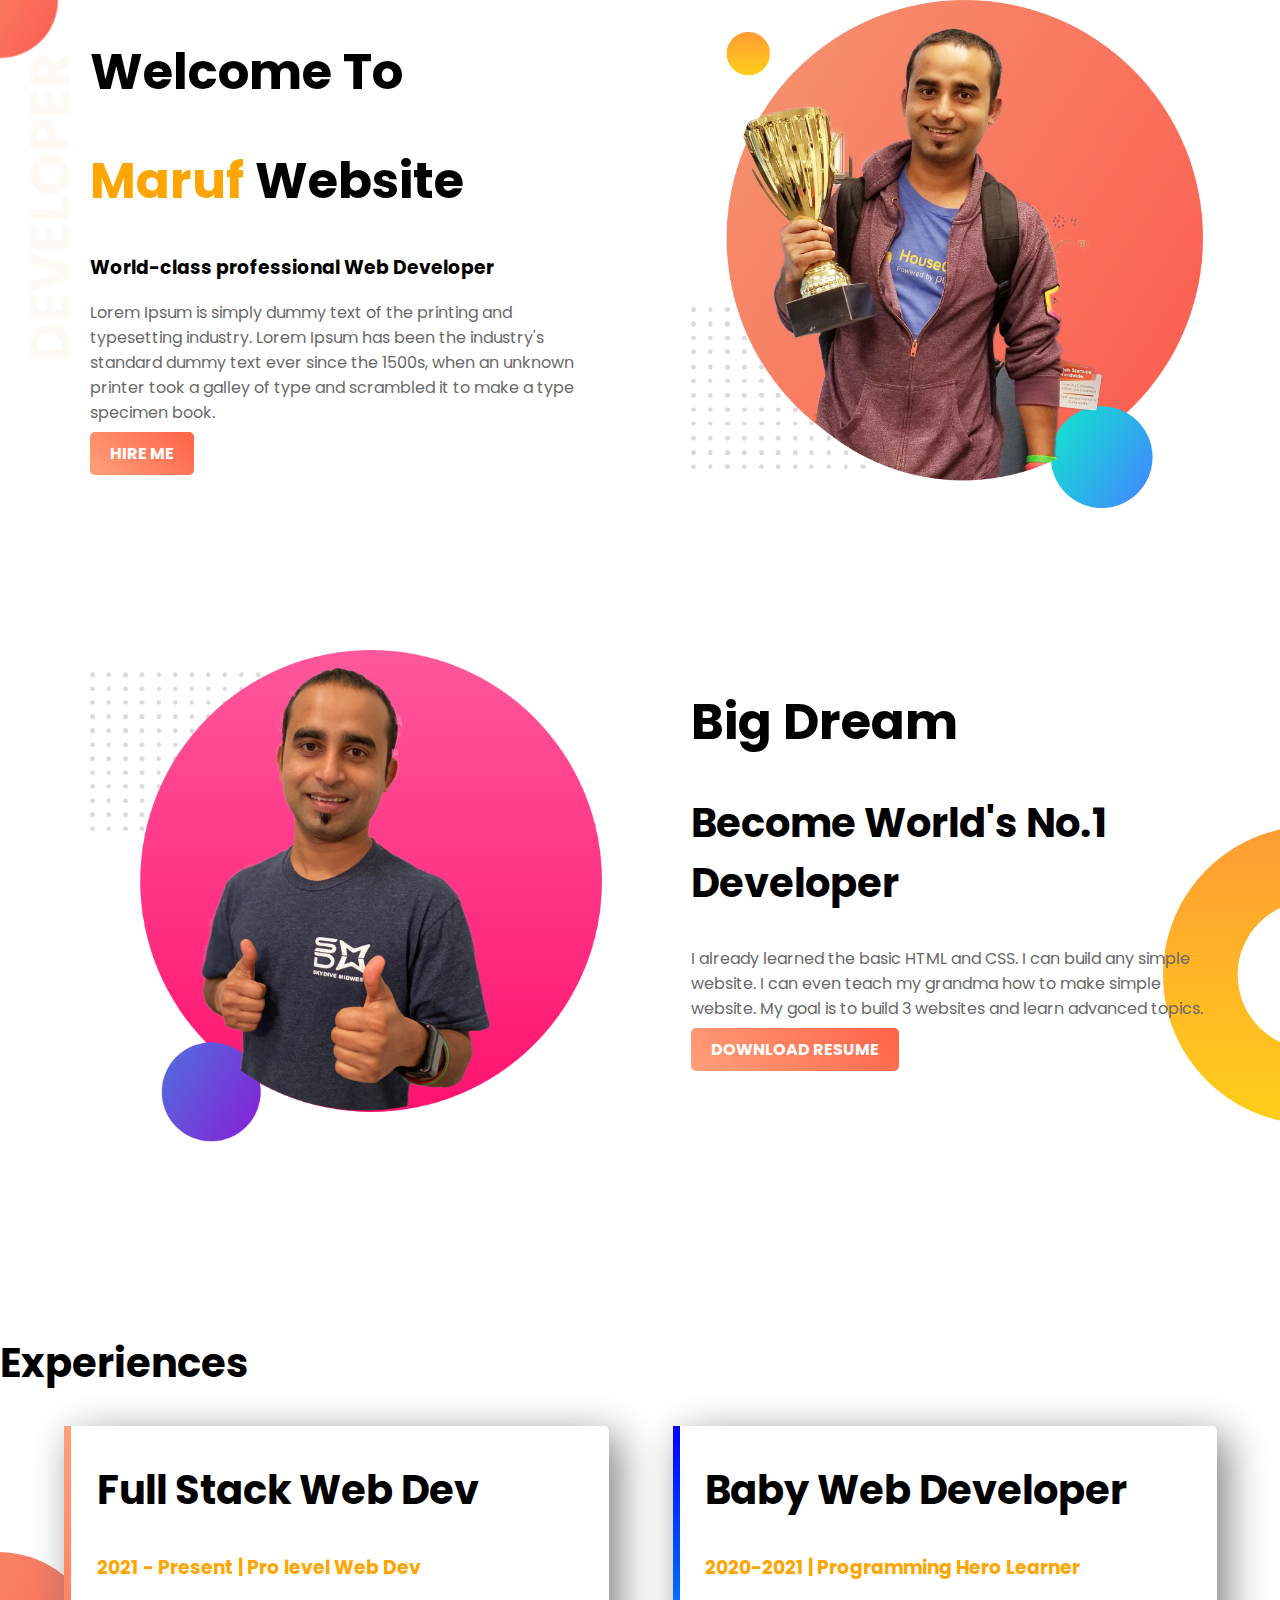
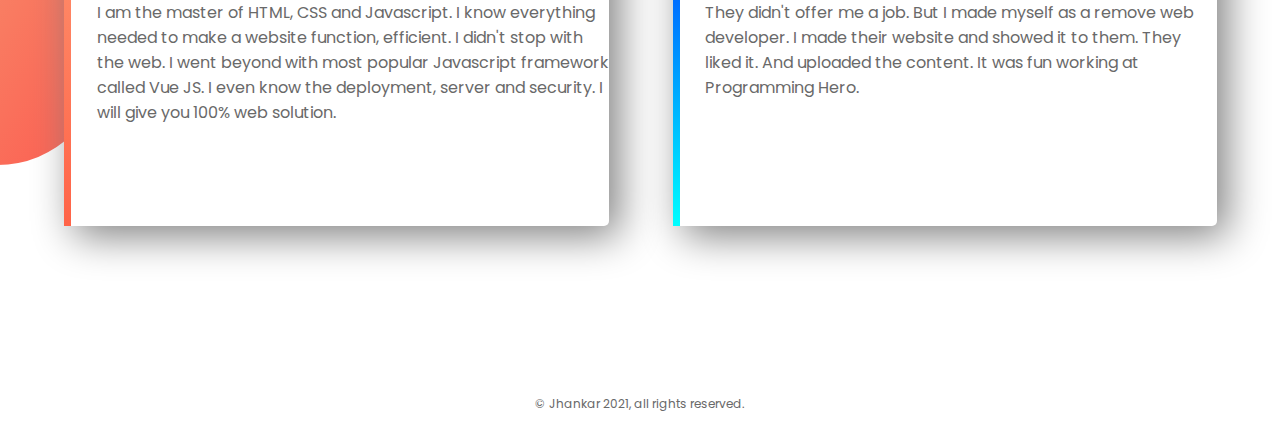
<file: index.html>
<!DOCTYPE html>
<html lang="en">
<head>
    <meta charset="UTF-8">
    <meta name="viewport" content="width=device-width, initial-scale=1.0">
    <title>Maruf's Web Developer</title>
    <link href="https://fonts.googleapis.com/css?family=Poppins&display=swap" rel="stylesheet">
    <link rel="stylesheet" href="style.css">
</head>
<body>
    <section class="top-site">
        <div class="half-width">
            <h1>Welcome To</h1>
            <h1><span class="orange-highlight">Maruf</span> Website</h1>
            <h3>World-class professional Web Developer</h3>
            <p>Lorem Ipsum is simply dummy text of the printing and typesetting industry. Lorem Ipsum has been the industry's standard dummy text ever since the 1500s, when an unknown printer took a galley of type and scrambled it to make a type specimen book.</p>
            <a class="link-button" target="_blank" href="https://www.linkedin.com/in/mdmaruf43/">HIRE ME</a>
        </div>
        <div class="half-width">
            <img src="images/jhankar.png" alt="">
        </div>
    </section>
    <section class="mid-portion">
        <div class="half-width">
            <img src="./images/jhankar2.png" alt="">
        </div>
        <div class="half-width">
            <h1>Big Dream</h1>
            <h2>Become World's No.1 Developer</h2>
            <p>I already learned the basic HTML and CSS. I can build any simple website. I can even teach my grandma how to make simple website. My goal is to build 3 websites and learn advanced topics.</p>
            <a class="link-button" target="_blank" href="https://www.linkedin.com/in/mdmaruf43/">DOWNLOAD RESUME</a>
        </div>
    </section>
    <section class="experience-area">
        <h2>Experiences</h2>
        <div class="half-width blog-experience" id="full-stack">
            <h2>Full Stack Web Dev</h2>
            <h3 class="orange-highlight">2021 - Present | Pro level Web Dev</h3>
            <p>I am the master of HTML, CSS and Javascript. I know everything needed to make a website function, efficient. I didn't stop with the web. I went beyond with most popular Javascript framework called Vue JS. I even know the deployment, server and security. I will give you 100% web solution.
            </p>
        </div>
        <div class="half-width blog-experience" id="baby-web">
            <h2>Baby Web Developer</h2>
            <h3 class="orange-highlight">2020-2021 | Programming Hero Learner</h3>
            <p>They didn't offer me a job. But I made myself as a remove web developer. I made their website and showed it to them. They liked it. And uploaded the content. It was fun working at Programming Hero.</p>
        </div>
    </section>
    <footer>
        <p>© Jhankar 2021, all rights reserved.</p>
    </footer>
</body>
</html>
</file>
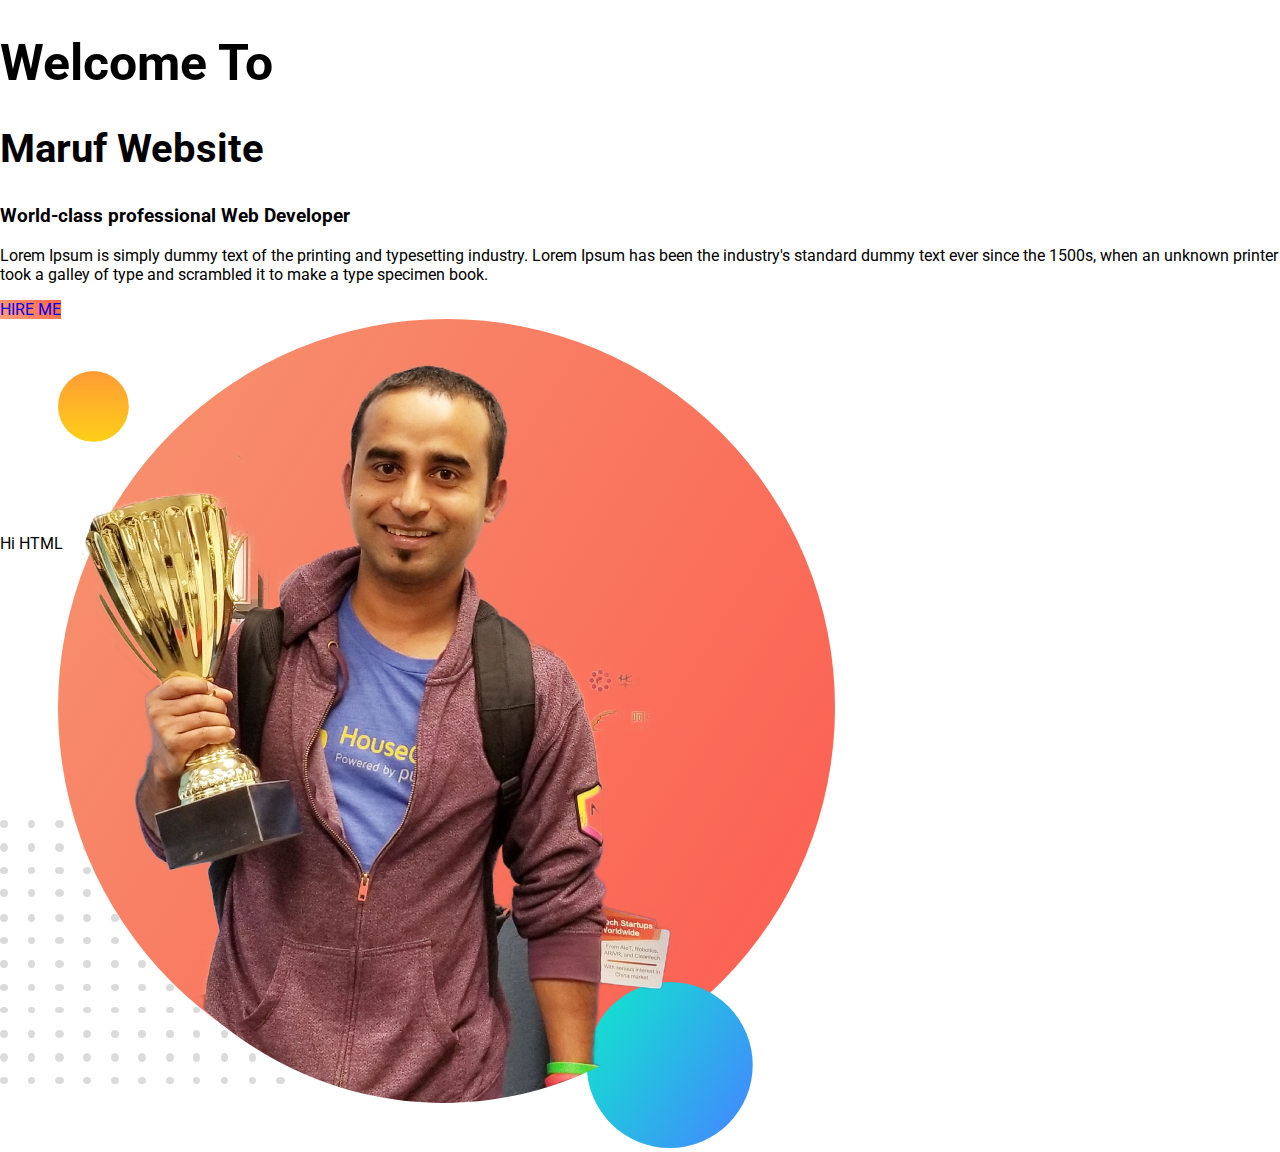
<file: practice.html>
<!DOCTYPE html>
<html lang="en">
<head>
    <meta charset="UTF-8">
    <meta name="viewport" content="width=device-width, initial-scale=1.0">
    <link href="https://fonts.googleapis.com/css?family=Roboto&display=swap" rel="stylesheet">
    <link rel="stylesheet" href="practice_style.css">
    <title>Maruf's Website</title>
</head>
<body>
    <section class="container">
        <div class="half-position">
            <h1>Welcome To</h1>
            <h2><span class="highlight">Maruf</span> Website</h2>
            <h3>World-class professional Web Developer</h3>
            <p>Lorem Ipsum is simply dummy text of the printing and typesetting industry. Lorem Ipsum has been the industry's standard dummy text ever since the 1500s, when an unknown printer took a galley of type and scrambled it to make a type specimen book.</p>
            <a class="link-button" target="_blank" href="https://www.linkedin.com/in/mdmaruf43/">HIRE ME</a>
        </div>
        <div>
            <img src="./images/jhankar.png" alt="">
        </div>
    </section>
    <section>Hi HTML</section>
</body>
</html>
</file>
<file: style.css>
body{
    font-family: 'Poppins', sans-serif;
    margin: 0;
}
h1{
    font-size: 50px;
}
h2{
    font-size: 40px;
}
p{
    color: dimgray;
}
.orange-highlight{
    color: orange;
}
.half-width{
    width: 40%;
    float: left;
    margin-left: 5%;
    padding-left: 2%;
}
.half-width img{
    width: 100%;
}
.top-site{
    background-image: url('images/top-banner.png');
    background-repeat: no-repeat;
}

section{
    height: 500px;
    padding-bottom: 150px;
}
.link-button{
    text-decoration: none;
    background-image: linear-gradient(45deg, lightSalmon, tomato);
    padding: 10px 20px;
    border-radius: 5px;
    color: white;
    font-weight: 700;
}
.mid-portion{
    background-image: url('./images/dream-bg.png');
    background-repeat: no-repeat;
    background-position: right;
}
.experience-area{
    background-image: url('./images/exp-bg.png');
    background-repeat: no-repeat;
    background-position: left;
}

.blog-experience{
    box-shadow: 10px 10px 40px gray;
    border-radius: 5px;
    height: 80%;
    background-color: white;
}
#full-stack{
    border-left: 7px solid;
    border-image: linear-gradient(180deg, lightSalmon, tomato);
    border-image-slice: 1;
}
#baby-web{
    border-left: 7px solid;
    border-image: linear-gradient(180deg, blue, cyan);
    border-image-slice: 1;
}

footer p{
    text-align: center;
    font-size: 12px;
}
</file>
<file: practice_style.css>
body{
    margin: 0;
    font-family: 'Roboto', sans-serif;
}

h1{
    font-size: 50px;
}

h2{
    font-size: 40px;
}

.container{
    height: 500px;
}

.link-button{
    text-decoration: none;
    background-image: linear-gradient(45deg, lightSalmon, tomato);
    
}
</file>
